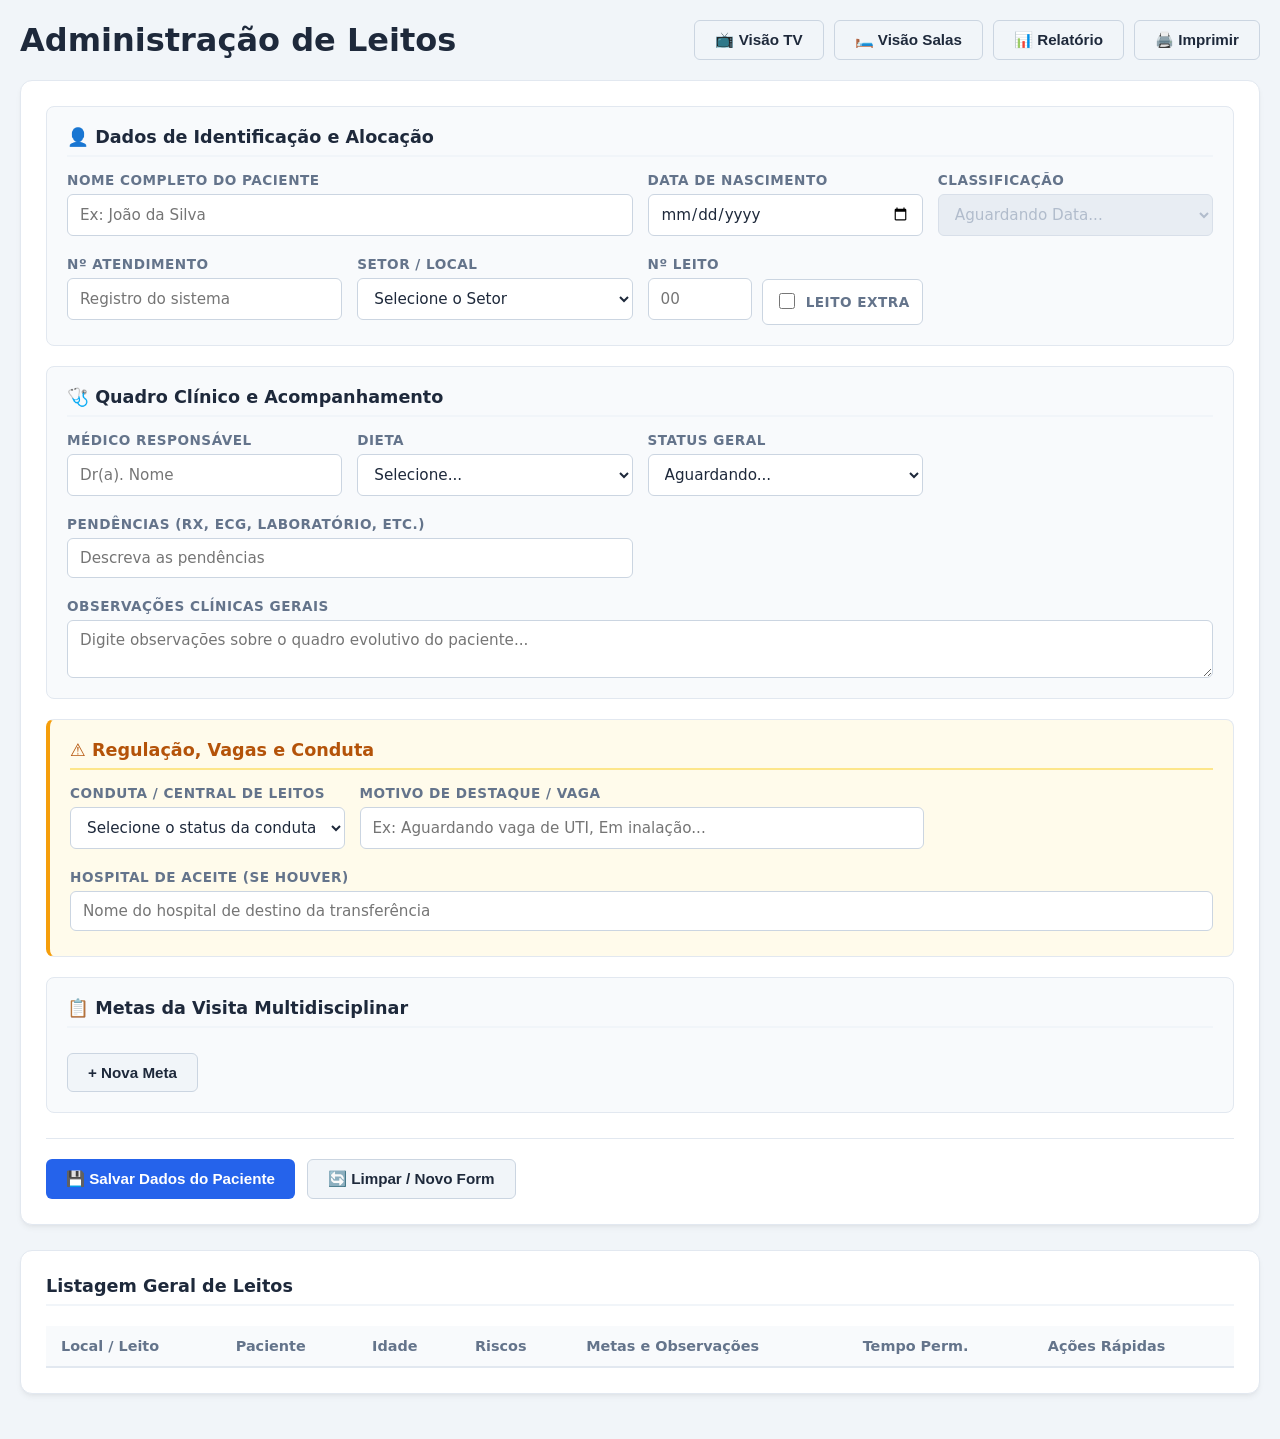
<file: admin/index.html>
<!DOCTYPE html>
<html lang="pt-BR">
<head>
<meta charset="utf-8" />
<title>Cadastro e Controle - UPA</title>
<link rel="stylesheet" href="../style.css">
<meta name="viewport" content="width=device-width,initial-scale=1">
<link rel="icon" href="../logo.png" type="image/svg+xml">
<style>
  /* ==========================================================
     BASE & TIPOGRAFIA
     ========================================================== */
  :root {
      --primary: #2563eb;
      --primary-hover: #1d4ed8;
      --bg-body: #f1f5f9;
      --bg-card: #ffffff;
      --text-main: #1e293b;
      --text-muted: #64748b;
      --border: #cbd5e1;
      --alert-bg: #fffbeb;
      --alert-border: #f59e0b;
      --danger: #ef4444;
      --success: #22c55e;
  }

  body {
      background-color: var(--bg-body);
      color: var(--text-main);
      font-family: 'Segoe UI', system-ui, sans-serif;
      margin: 0;
      padding: 20px 0;
  }

  .container { max-width: 1400px; margin: 0 auto; padding: 0 20px; }

  /* ==========================================================
     LAYOUT DO FORMULÁRIO
     ========================================================== */
  .card {
      background: var(--bg-card);
      border-radius: 12px;
      padding: 25px;
      box-shadow: 0 4px 6px -1px rgba(0, 0, 0, 0.05), 0 2px 4px -2px rgba(0, 0, 0, 0.05);
      margin-bottom: 25px;
      border: 1px solid #e2e8f0;
  }

  .section-title {
      font-size: 1.1em;
      font-weight: 700;
      color: var(--text-main);
      margin-top: 0;
      margin-bottom: 15px;
      padding-bottom: 8px;
      border-bottom: 2px solid #f1f5f9;
      display: flex;
      align-items: center;
      gap: 8px;
  }

  .form-section {
      background: #f8fafc;
      padding: 20px;
      border-radius: 8px;
      margin-bottom: 20px;
      border: 1px solid #e2e8f0;
  }

  .form-grid {
      display: grid;
      grid-template-columns: repeat(auto-fit, minmax(220px, 1fr));
      gap: 15px;
  }

  .span-2 { grid-column: span 2; }
  .span-3 { grid-column: span 3; }
  .span-full { grid-column: 1 / -1; }

  /* ==========================================================
     INPUTS E LABELS (Corrigido o Grid Blowout)
     ========================================================== */
  .input-group {
      display: flex;
      flex-direction: column;
      gap: 6px;
      min-width: 0; /* Previne overflow em Flex/Grid */
  }

  .input-group label {
      font-size: 0.85em;
      font-weight: 600;
      color: var(--text-muted);
      text-transform: uppercase;
      letter-spacing: 0.5px;
  }

  /* Aplica Box-Sizing e Width 100% para evitar que inputs quebrem a tela */
  input[type="text"], input[type="number"], input[type="date"], select, textarea {
      width: 100%;
      box-sizing: border-box;
      min-width: 0; /* Crucial para o Flexbox não esticar além do limite */
      padding: 10px 12px;
      border: 1px solid var(--border);
      border-radius: 6px;
      font-size: 0.95em;
      color: var(--text-main);
      background-color: #fff;
      transition: all 0.2s;
      font-family: inherit;
  }

  input:focus, select:focus, textarea:focus {
      outline: none;
      border-color: var(--primary);
      box-shadow: 0 0 0 3px rgba(37, 99, 235, 0.15);
  }

  input:disabled, select:disabled {
      background-color: #e2e8f0;
      color: #94a3b8;
      cursor: not-allowed;
  }

  /* Checkbox Customizado */
  .checkbox-wrapper {
      display: flex;
      align-items: center;
      gap: 8px;
      margin-top: 4px;
      background: #fff;
      padding: 8px 12px;
      border: 1px solid var(--border);
      border-radius: 6px;
      cursor: pointer;
  }
  .checkbox-wrapper input[type="checkbox"] { width: 16px; height: 16px; cursor: pointer; }
  .checkbox-wrapper label { cursor: pointer; font-size: 0.9em; font-weight: 600; color: var(--text-main); text-transform: none; letter-spacing: 0;}

  /* Flex Side-by-Side Específico para Escalas (Glasgow / Dor) */
  .flex-split {
      display: flex;
      gap: 6px;
      width: 100%;
  }
  .flex-split select { flex: 0 0 110px; } /* O select terá exatos 110px */
  .flex-split input { flex: 1; }          /* O input ocupa o restante do espaço */

  /* ==========================================================
     ALERTAS E DESTAQUES
     ========================================================== */
  .alert-section {
      background-color: var(--alert-bg);
      border-left: 4px solid var(--alert-border);
  }
  .alert-section .section-title { color: #b45309; border-bottom-color: #fde68a; }

  /* ==========================================================
     BOTÕES
     ========================================================== */
  .btn-container { display: flex; gap: 12px; margin-top: 25px; padding-top: 20px; border-top: 1px solid #e2e8f0; }
  
  button {
      padding: 10px 20px;
      border-radius: 6px;
      font-weight: 600;
      font-size: 0.95em;
      cursor: pointer;
      transition: all 0.2s;
      border: none;
      display: inline-flex;
      align-items: center;
      gap: 6px;
  }
  
  .btn-primary { background-color: var(--primary); color: white; }
  .btn-primary:hover { background-color: var(--primary-hover); transform: translateY(-1px); }
  
  .btn-secondary { background-color: #f1f5f9; color: var(--text-main); border: 1px solid var(--border); }
  .btn-secondary:hover { background-color: #e2e8f0; }

  /* ==========================================================
     METAS MULTI
     ========================================================== */
  .meta-row {
      background: #fff; border: 1px solid var(--border); padding: 12px; margin-bottom: 10px;
      border-radius: 6px; display: flex; flex-direction: column; gap: 10px;
  }
  .meta-header { display: flex; gap: 10px; }
  .btn-remove-meta { background: #fee2e2; color: var(--danger); padding: 8px 12px; border-radius: 6px; font-weight: bold; }
  .btn-remove-meta:hover { background: #fca5a5; }
  
  .meta-options { display: flex; gap: 20px; font-size: 0.9em; font-weight: 600; color: #475569;}
  .meta-options label { display: flex; align-items: center; gap: 5px; cursor: pointer; }
  
  .meta-motivo input { border-color: #fca5a5; background: #fef2f2; }

  /* ==========================================================
     TABELA DE PACIENTES
     ========================================================== */
  .table-wrapper { overflow-x: auto; }
  .table { width: 100%; border-collapse: collapse; text-align: left; font-size: 0.9em; }
  .table th { background-color: #f8fafc; padding: 12px 15px; color: var(--text-muted); font-weight: 600; border-bottom: 2px solid #e2e8f0; }
  .table td { padding: 12px 15px; border-bottom: 1px solid #e2e8f0; vertical-align: top; }
  .table tr:hover { background-color: #f8fafc; }

  .risk-label { font-size: 0.8em; font-weight: 700; padding: 2px 6px; border-radius: 4px; display: inline-block; margin-top: 4px;}
  .risk-low { background: #dcfce7; color: #166534; }
  .risk-med { background: #fef08a; color: #854d0e; }
  .risk-high { background: #fee2e2; color: #991b1b; }

  /* Cores Linha Tabela */
  .row-destaque td { background-color: #fffbeb; }
  .row-livre td { background-color: #f1f5f9; color: #94a3b8; }
  .row-crl-nao td { background-color: #fef2f2; } 
  .row-alerta-conduta td { background-color: #eff6ff; }

  /* ==========================================================
     IMPRESSÃO
     ========================================================== */
  @media print {
      @page { size: landscape; margin: 10mm; }
      body { background: #fff; }
      header, #formPaciente, .btn-container, .edit, .rem { display: none !important; }
      .card { border: none; box-shadow: none; padding: 0; }
      .table th { background-color: #eee !important; color: #000; }
      .table td, .table th { border: 1px solid #ccc; }
  }
</style>
</head>
<body>
<div class="container">
  <header style="display: flex; justify-content: space-between; align-items: center; margin-bottom: 20px;">
    <h1 style="color: var(--text-main); margin: 0;">Administração de Leitos</h1>
    <div style="display: flex; gap: 10px;">
        <a href="../index.html"><button class="btn-secondary">📺 Visão TV</button></a>
        <a href="../sala/index.html"><button class="btn-secondary">🛏️ Visão Salas</button></a>
        <a href="../relatorio/index.html"><button class="btn-secondary">📊 Relatório</button></a>
        <button class="btn-secondary" onclick="window.print()">🖨️ Imprimir</button>
    </div>
  </header>

  <main class="card" id="formPaciente">
    <form>
      <input type="hidden" id="id_editando">

      <div class="form-section">
        <h4 class="section-title">👤 Dados de Identificação e Alocação</h4>
        <div class="form-grid">
            <div class="input-group span-2">
                <label for="nome">Nome Completo do Paciente</label>
                <input type="text" id="nome" placeholder="Ex: João da Silva" required>
            </div>
            
            <div class="input-group">
                <label for="nascimento">Data de Nascimento</label>
                <input type="date" id="nascimento" required>
            </div>

            <div class="input-group">
                <label for="tipo_paciente">Classificação</label>
                <select id="tipo_paciente" disabled>
                    <option value="">Aguardando Data...</option>
                    <option value="adulto">Adulto (>12 anos)</option>
                    <option value="pediatrico">Pediatria (<=12 anos)</option>
                </select>
            </div>

            <div class="input-group">
                <label for="atendimento">Nº Atendimento</label>
                <input type="text" id="atendimento" placeholder="Registro do sistema" required>
            </div>

            <div class="input-group">
                <label for="local">Setor / Local</label>
                <select id="local" required>
                    <option value="">Selecione o Setor</option>
                    <option>Isolamento Adulto</option>
                    <option>Isolamento Pediátrico</option>
                    <option>Observação Masculina</option>
                    <option>Observação Feminina</option>
                    <option>Observação Pediátrica</option>
                    <option>Sala de Decisão</option>
                    <option>Medicação</option>
                    <option>Emergência</option>
                </select>
            </div>

            <div class="input-group" style="display: grid; grid-template-columns: 1fr auto; gap: 10px;">
                <div style="display: flex; flex-direction: column; gap: 6px;">
                    <label for="leito">Nº Leito</label>
                    <input type="number" id="leito" placeholder="00" min="0" max="999" required>
                </div>
                <label class="checkbox-wrapper" style="margin-top: 23px;">
                    <input type="checkbox" id="leito_extra"> 
                    Leito Extra
                </label>
            </div>
        </div>
      </div>

      <div class="form-section">
        <h4 class="section-title">🩺 Quadro Clínico e Acompanhamento</h4>
        <div class="form-grid">
            <div class="input-group">
                <label for="medico">Médico Responsável</label>
                <input type="text" id="medico" placeholder="Dr(a). Nome">
            </div>

            <div class="input-group">
                <label for="dieta">Dieta</label>
                <select id="dieta">
                    <option value="">Selecione...</option>
                    <option>Livre</option>
                    <option>Jejum</option>
                    <option>Hipossódica</option>
                    <option>Pastosa</option>
                    <option>Diabética</option>
                </select>
            </div>

            <div class="input-group">
                <label for="aguardando">Status Geral</label>
                <select id="aguardando">
                    <option value="">Aguardando...</option>
                    <option>Exame</option>
                    <option>Alta</option>
                    <option>Transferência</option>
                    <option>Resultado</option>
                    <option>Nada</option>
                </select>
            </div>

            <div class="input-group span-2">
                <label for="pendencias">Pendências (Rx, ECG, Laboratório, etc.)</label>
                <input type="text" id="pendencias" placeholder="Descreva as pendências">
            </div>

            <div class="input-group span-full">
                <label for="obs_clinica">Observações Clínicas Gerais</label>
                <textarea id="obs_clinica" rows="2" placeholder="Digite observações sobre o quadro evolutivo do paciente..."></textarea>
            </div>
        </div>
      </div>

      <div class="form-section alert-section">
        <h4 class="section-title">⚠️ Regulação, Vagas e Conduta</h4>
        <div class="form-grid">
            <div class="input-group">
                <label for="conduta">Conduta / Central de Leitos</label>
                <select id="conduta">
                    <option value="">Selecione o status da conduta</option>
                    <option value="Sim">Sim (Conduta Realizada)</option>
                    <option value="Não">Não (Aguardando Conduta)</option>
                </select>
            </div>

            <div class="input-group span-2">
                <label for="aguardando_vaga">Motivo de Destaque / Vaga</label>
                <input type="text" id="aguardando_vaga" placeholder="Ex: Aguardando vaga de UTI, Em inalação...">
            </div>

            <div class="input-group span-full">
                <label for="hospital">Hospital de Aceite (Se houver)</label>
                <input type="text" id="hospital" placeholder="Nome do hospital de destino da transferência">
            </div>
        </div>
      </div>

      <div id="escala_adulto" class="form-section" style="display:none;">
        <h4 class="section-title">📊 Escalas de Risco: Adulto</h4>
        <div class="form-grid">
            <div class="input-group">
                <label>Nível de Consciência</label>
                <div class="flex-split">
                    <select id="glasgow_tipo_adulto"><option>Glasgow</option><option value="RAS">RASS</option></select>
                    <input type="number" id="glasgow_valor_adulto" placeholder="Valor">
                </div>
            </div>
            
            <div class="input-group">
                <label>Escala IRIS</label>
                <input type="number" id="iris_adulto" placeholder="Valor" oninput="calcRisco('iris', this.value, 'lbl_iris_ad')">
                <span id="lbl_iris_ad" class="risk-label" style="display:none;"></span>
            </div>

            <div class="input-group">
                <label>Queda (Morse)</label>
                <input type="number" id="morse" placeholder="Valor" oninput="calcRisco('morse', this.value, 'lbl_morse')">
                <span id="lbl_morse" class="risk-label" style="display:none;"></span>
            </div>

            <div class="input-group">
                <label>Lesão (Braden)</label>
                <input type="number" id="braden_adulto" placeholder="Valor" oninput="calcRisco('braden', this.value, 'lbl_braden_ad')">
                <span id="lbl_braden_ad" class="risk-label" style="display:none;"></span>
            </div>

            <div class="input-group">
                <label>Avaliação de Dor</label>
                <div class="flex-split">
                    <select id="dor_tipo_adulto"><option>Dor (1-10)</option><option>BPS</option></select>
                    <input type="number" id="dor_valor_adulto" placeholder="Valor">
                </div>
            </div>

            <div class="input-group">
                <label>Deterioração (NEWS)</label>
                <select id="news">
                    <option value="">Selecione...</option>
                    <option value="Baixo">Baixo</option>
                    <option value="Moderado">Moderado</option>
                    <option value="Alto">Alto</option>
                </select>
            </div>

            <div class="input-group">
                <label>Gestante (MEOWS)</label>
                <input type="text" id="meows" placeholder="Valor (Opcional)">
            </div>
        </div>
      </div>

      <div id="escala_ped" class="form-section" style="display:none;">
        <h4 class="section-title">🧸 Escalas de Risco: Pediátrica</h4>
        <div class="form-grid">
             <div class="input-group">
                <label>Nível de Consciência</label>
                <div class="flex-split">
                    <select id="glasgow_tipo_ped"><option>Glasgow</option><option>RAS</option></select>
                    <input type="number" id="glasgow_valor_ped" placeholder="Valor">
                </div>
            </div>

            <div class="input-group">
                <label>Escala IRIS</label>
                <input type="number" id="iris_ped" placeholder="Valor" oninput="calcRisco('iris', this.value, 'lbl_iris_ped')">
                <span id="lbl_iris_ped" class="risk-label" style="display:none;"></span>
            </div>

            <div class="input-group">
                <label>Queda (Humpty D.)</label>
                <input type="number" id="humpty" placeholder="Valor" oninput="calcRisco('humpty', this.value, 'lbl_humpty')">
                <span id="lbl_humpty" class="risk-label" style="display:none;"></span>
            </div>

            <div class="input-group">
                <label>Lesão (Braden Q)</label>
                <input type="number" id="braden_ped" placeholder="Valor" oninput="calcRisco('braden', this.value, 'lbl_braden_ped')">
                <span id="lbl_braden_ped" class="risk-label" style="display:none;"></span>
            </div>

            <div class="input-group">
                <label>Avaliação de Dor</label>
                <div class="flex-split">
                    <select id="dor_tipo_ped"><option>Dor (1-10)</option><option>BPS</option><option>FLACC</option></select>
                    <input type="number" id="dor_valor_ped" placeholder="Valor">
                </div>
            </div>

            <div class="input-group">
                <label>Deterioração (PEWS)</label>
                <input type="number" id="pews" placeholder="Valor">
            </div>
        </div>
      </div>

      <div class="form-section">
        <h4 class="section-title">📋 Metas da Visita Multidisciplinar</h4>
        <div id="container_metas"></div>
        <button type="button" class="btn-secondary" onclick="adicionarMeta()" style="margin-top:10px;">+ Nova Meta</button>
      </div>

      <div class="btn-container">
        <button type="submit" id="btnSalvar" class="btn-primary">💾 Salvar Dados do Paciente</button>
        <button type="button" id="limpar" class="btn-secondary" onclick="limparForm()">🔄 Limpar / Novo Form</button>
      </div>
    </form>
  </main>

  <section class="card">
    <h3 class="section-title" style="margin-bottom: 20px;">Listagem Geral de Leitos</h3>
    <div class="table-wrapper">
        <table class="table" id="tabela">
        <thead>
            <tr>
            <th>Local / Leito</th>
            <th>Paciente</th>
            <th>Idade</th> 
            <th>Riscos</th>
            <th>Metas e Observações</th>
            <th>Tempo Perm.</th>
            <th>Ações Rápidas</th>
            </tr>
        </thead>
        <tbody></tbody>
        </table>
    </div>
  </section>
</div>

<script>
const API_BASE = '../api.php';
let listaPacientes = [];

function adicionarMeta(dados = {}) {
    const container = document.getElementById('container_metas');
    const idUnico = 'meta_' + Date.now() + '_' + Math.floor(Math.random() * 1000);
    const texto = dados.texto || '';
    const status = dados.status || 'NA'; 
    const motivo = dados.motivo || '';

    const div = document.createElement('div');
    div.className = 'meta-row';
    div.innerHTML = `
        <div class="meta-header">
            <input type="text" class="meta-texto" placeholder="Descreva a meta clínica..." value="${texto}" required>
            <button type="button" class="btn-remove-meta" onclick="this.parentElement.parentElement.remove()" title="Remover Meta">✕</button>
        </div>
        <div class="meta-options">
            <label><input type="radio" name="${idUnico}" value="NA" ${status === 'NA' ? 'checked' : ''} onchange="toggleMotivo(this)"> Não se Aplica (NA)</label>
            <label><input type="radio" name="${idUnico}" value="Realizada" ${status === 'Realizada' ? 'checked' : ''} onchange="toggleMotivo(this)"> ✅ Realizada</label>
            <label><input type="radio" name="${idUnico}" value="NaoRealizada" ${status === 'NaoRealizada' ? 'checked' : ''} onchange="toggleMotivo(this)"> ❌ Não Realizada</label>
        </div>
        <div class="meta-motivo" style="display: ${status === 'NaoRealizada' ? 'block' : 'none'}; margin-top: 8px;">
            <input type="text" class="meta-motivo-input" placeholder="Justificativa da não realização..." value="${motivo}">
        </div>
    `;
    container.appendChild(div);
}

function toggleMotivo(radio) {
    const row = radio.closest('.meta-row');
    const motivoDiv = row.querySelector('.meta-motivo');
    const motivoInput = row.querySelector('.meta-motivo-input');
    
    if (radio.value === 'NaoRealizada') {
        motivoDiv.style.display = 'block';
        motivoInput.focus();
    } else {
        motivoDiv.style.display = 'none';
        motivoInput.value = '';
    }
}

function obterMetasJSON() {
    const metas = [];
    document.querySelectorAll('.meta-row').forEach(row => {
        const texto = row.querySelector('.meta-texto').value;
        const checked = row.querySelector('input[type="radio"]:checked');
        const status = checked ? checked.value : 'NA';
        const motivo = row.querySelector('.meta-motivo-input').value;
        if(texto.trim() !== "") {
            metas.push({ texto, status, motivo });
        }
    });
    return JSON.stringify(metas);
}

function limparForm() {
    document.getElementById('id_editando').value = '';
    document.getElementById('nome').value = '';
    document.getElementById('leito').value = '';
    document.getElementById('leito_extra').checked = false;
    document.getElementById('local').value = '';
    document.getElementById('nascimento').value = '';
    document.getElementById('tipo_paciente').value = '';
    document.getElementById('atendimento').value = '';

    document.getElementById('obs_clinica').value = ''; 

    document.getElementById('aguardando').value = '';
    document.getElementById('pendencias').value = '';
    document.getElementById('medico').value = '';
    document.getElementById('dieta').value = '';
    
    document.getElementById('aguardando_vaga').value = '';
    document.getElementById('conduta').value = '';
    document.getElementById('hospital').value = '';

    document.querySelectorAll('#escala_adulto input, #escala_ped input, #escala_adulto select, #escala_ped select').forEach(i => i.value = '');
    document.querySelectorAll('.risk-label').forEach(s => { s.textContent = ''; s.style.display = 'none'; });

    document.getElementById('container_metas').innerHTML = '';
    
    document.getElementById('escala_adulto').style.display = 'none';
    document.getElementById('escala_ped').style.display = 'none';
}

function calcRisco(escala, val, labelId) {
    const lbl = document.getElementById(labelId);
    if(!lbl || val === "" || isNaN(parseFloat(val))) { 
        if(lbl) lbl.style.display = 'none'; 
        return; 
    }
    val = parseFloat(val);
    let texto = "";
    let classe = "";

    if (escala === 'iris') {
        if(val < 5) { texto = "Reduzido"; classe = "risk-low"; }
        else if(val <= 9) { texto = "Intermédio"; classe = "risk-med"; }
        else { texto = "Elevado"; classe = "risk-high"; }
    } else if (escala === 'morse') {
        if(val <= 24) { texto = "Baixo"; classe = "risk-low"; }
        else if(val <= 44) { texto = "Médio"; classe = "risk-med"; }
        else { texto = "Alto"; classe = "risk-high"; }
    } else if (escala === 'humpty') {
        if(val <= 10) { texto = "Baixo"; classe = "risk-low"; }
        else if(val <= 14) { texto = "Médio"; classe = "risk-med"; }
        else { texto = "Alto"; classe = "risk-high"; }
    } else if (escala === 'braden') {
        if(val >= 19) { texto = "Baixo"; classe = "risk-low"; } 
        else if(val >= 15) { texto = "Leve"; classe = "risk-med"; }
        else if(val >= 13) { texto = "Moderado"; classe = "risk-med"; }
        else if(val >= 10) { texto = "Alto"; classe = "risk-high"; }
        else { texto = "Muito Alto"; classe = "risk-high"; }
    }
    
    lbl.style.display = 'inline-block';
    lbl.innerHTML = texto;
    lbl.className = "risk-label " + classe;
}

const nascimentoInput = document.getElementById('nascimento');
const escalaAdulto = document.getElementById("escala_adulto");
const escalaPed = document.getElementById("escala_ped");
const tipoPaciente = document.getElementById('tipo_paciente');

const calcularTipoPaciente = () => {
  if(!nascimentoInput.value) {
        tipoPaciente.value = "";
        escalaAdulto.style.display = "none";
        escalaPed.style.display = "none";
        return;
    }
  const nasc = new Date(nascimentoInput.value);
  const hoje = new Date();
  let idade = hoje.getFullYear() - nasc.getFullYear();
  const m = hoje.getMonth() - nasc.getMonth();
  if (m < 0 || (m === 0 && hoje.getDate() < nasc.getDate())) { idade--; }
  
  const tipo = idade <= 12 ? "pediatrico" : "adulto";
  tipoPaciente.value = tipo;
  escalaAdulto.style.display = tipo === "adulto" ? "block" : "none";
  escalaPed.style.display = tipo === "pediatrico" ? "block" : "none";
};
nascimentoInput.onchange = calcularTipoPaciente;

function calcIdade(dataStr) {
    if(!dataStr) return "--";
    const nasc = new Date(dataStr);
    const diff = Date.now() - nasc.getTime();
    return Math.abs(new Date(diff).getUTCFullYear() - 1970);
}

function formatDate(dt) {
    if(!dt) return "--";
    const dataHora = new Date(dt);
    const dataFormatada = dataHora.toLocaleDateString('pt-BR');
    const horaFormatada = dataHora.toLocaleTimeString('pt-BR', { hour: '2-digit', minute: '2-digit' });
    return `${dataFormatada}<br><span style="color:#64748b; font-size:0.9em">${horaFormatada}</span>`; 
}

async function carregarTabela() {
    try {
        const r = await fetch(API_BASE + '?action=list');
        const json = await r.json();
        const tbody = document.querySelector("#tabela tbody");
        tbody.innerHTML = "";
        if (!json.data) return;

        listaPacientes = json.data;

        json.data.forEach(p => {
            const tr = document.createElement("tr");
            const estaLivre = (p.status === 'livre');
            let classeLinha = "";
            let nomeExibicao = "";
            let acoesHTML = "";
            let infoRiscos = "";
            let infoMetas = "";
            let dataEntrada = "";
            let idade = "";
            let permanencia = ""; 

            if (estaLivre) {
                classeLinha = "row-livre";
                nomeExibicao = "<span style='font-style:italic;'>-- Disponível --</span>";
                infoMetas = "-";
                acoesHTML = `<button class="btn-primary" style="padding: 6px 12px; font-size:0.85em;" onclick="preencherNovo('${p.leito}', '${p.local}')">➕ Ocupar Leito</button>`;
                idade = '--'; dataEntrada = '--';
            } else {
                const pendenciasTexto = (p.pendencias || '').toLowerCase();
                const aguardandoVagaTexto = (p.aguardando_vaga || '').toLowerCase();
                const condutaNao = (p.conduta || '').toLowerCase() === 'não';
                const isCrlNao = (condutaNao && (aguardandoVagaTexto.includes('crl') || aguardandoVagaTexto.includes('vaga')));
                
                nomeExibicao = `<strong style="color:var(--text-main); font-size: 1.05em;">${p.nome}</strong><br><span style="font-size:0.85em; color:var(--text-muted);">Atend: ${p.atendimento || '--'}</span>`;
                
                try {
                    const metasObj = JSON.parse(p.observacao || '[]');
                    if (Array.isArray(metasObj) && metasObj.length > 0) {
                        infoMetas = '<ul style="margin:0; padding-left:20px; font-size:0.9em;">';
                        metasObj.forEach(m => {
                            let icone = m.status === 'Realizada' ? '✅' : (m.status === 'NaoRealizada' ? '❌' : '➖');
                            let motivoTxt = (m.status === 'NaoRealizada' && m.motivo) ? ` <em>(${m.motivo})</em>` : '';
                            infoMetas += `<li>${icone} ${m.texto}${motivoTxt}</li>`;
                        });
                        infoMetas += '</ul>';
                    } else if (p.observacao && p.observacao.trim() !== "" && !p.observacao.startsWith('[')) {
                        infoMetas = p.observacao;
                    } else {
                        infoMetas = '<span style="color:#94a3b8; font-size:0.9em;">Nenhuma meta registrada</span>';
                    }
                } catch(e) { infoMetas = p.observacao || ''; }
                
                if(p.obs_clinica) {
                    infoMetas += `<div style="margin-top:8px; border-top:1px dashed #cbd5e1; padding-top:6px; font-size:0.9em; color:#475569;"><strong>Obs. Clínica:</strong> ${p.obs_clinica}</div>`;
                }

                if (isCrlNao) {
                    classeLinha = "row-crl-nao"; 
                    infoMetas = `<strong style="color:#dc3545; font-size:0.9em; display:block; margin-bottom:5px;">⚠️ AGUARDANDO VAGA / CRL</strong>` + infoMetas;
                } else if (p.aguardando_vaga && p.aguardando_vaga.trim() !== "") {
                    classeLinha = "row-destaque"; 
                    infoMetas = `<strong style="color:#b45309; font-size:0.9em; display:block; margin-bottom:5px;">⚠️ ALERTA: ${p.aguardando_vaga}</strong>` + infoMetas;
                } else if (condutaNao) {
                    classeLinha = "row-alerta-conduta"; 
                    infoMetas = `<strong style="color:#2563eb; font-size:0.9em; display:block; margin-bottom:5px;">ℹ️ CONDUTA PENDENTE</strong>` + infoMetas;
                }

                idade = calcIdade(p.nascimento) + " anos";
                
                if (p.entrada) {
                    dataEntrada = formatDate(p.entrada);
                    const diffHrs = Math.floor((new Date() - new Date(p.entrada)) / (1000 * 60 * 60));
                    const diffDias = Math.floor(diffHrs / 24);
                    let tempoStr = diffDias > 0 ? `${diffDias}d ${diffHrs % 24}h` : `${diffHrs}h`;
                    permanencia = `<br><span style="font-size:0.85em; color:var(--primary); font-weight:700; background:#eff6ff; padding:2px 6px; border-radius:4px; display:inline-block; margin-top:4px;">${tempoStr}</span>`;
                } else { dataEntrada = "--"; }
                
                let riscos = [];
                if(p.tipo_paciente === 'adulto') {
                    if (p.news) riscos.push(`NEWS: <strong>${p.news}</strong>`);
                    if (p.braden_adulto) riscos.push(`Braden: <strong>${p.braden_adulto}</strong>`);
                    if (p.morse) riscos.push(`Morse: <strong>${p.morse}</strong>`);
                } else if (p.tipo_paciente === 'pediatrico') {
                    if (p.pews) riscos.push(`PEWS: <strong>${p.pews}</strong>`);
                    if (p.humpty) riscos.push(`Humpty: <strong>${p.humpty}</strong>`);
                    if (p.braden_ped) riscos.push(`Braden: <strong>${p.braden_ped}</strong>`);
                }
                infoRiscos = riscos.length > 0 ? riscos.join('<br>') : '<span style="color:#94a3b8">--</span>';

                acoesHTML = `
                    <div style="display:flex; flex-direction:column; gap:5px;">
                        <button class="btn-secondary" style="padding:6px 10px; font-size:0.85em;" onclick="editar(${p.id})">✏️ Editar</button>
                        <button class="btn-secondary" style="padding:6px 10px; font-size:0.85em; color:var(--danger); border-color:#fca5a5;" onclick="deletar(${p.id})">🚪 Dar Alta</button>
                    </div>
                `;
            }

            tr.className = classeLinha;
            let labelExtra = p.leito.includes(" (Extra)") ? '<br><span style="background:#fee2e2; color:#991b1b; padding:2px 4px; border-radius:4px; font-size:0.75em; font-weight:bold;">EXTRA</span>' : '';
            
            tr.innerHTML = `
                <td>
                    <strong style="font-size:1.15em; color:var(--text-main);">${p.leito.replace(" (Extra)", "")}</strong>${labelExtra}<br>
                    <span style="font-size:0.85em; color:var(--text-muted);">${p.local}</span>
                </td>
                <td>${nomeExibicao}</td>
                <td>${idade}</td>
                <td><div style="font-size:0.9em; line-height:1.4;">${infoRiscos}</div></td>
                <td>${infoMetas}</td>
                <td>${dataEntrada}${permanencia}</td>
                <td>${acoesHTML}</td>
            `;
            tbody.appendChild(tr);
        });
    } catch (error) { console.error(error); }
}

function preencherNovo(leitoNum, localNome) {
    limparForm(); 
    if(leitoNum.includes("(Extra)")) {
        document.getElementById('leito_extra').checked = true;
        leitoNum = leitoNum.replace(" (Extra)", "").trim();
    }
    document.getElementById('leito').value = leitoNum;
    document.getElementById('local').value = localNome;
    adicionarMeta();
    window.scrollTo({ top: 0, behavior: 'smooth' });
    setTimeout(() => document.getElementById('nome').focus(), 500);
}

async function deletar(id) {
    if (confirm('Confirmar ALTA e arquivamento deste paciente? (Os dados continuarão salvos no relatório).')) {
        try {
            const resp = await fetch(`${API_BASE}?action=delete`, { method: "POST", headers: { "Content-Type": "application/json" }, body: JSON.stringify({ id: id }) });
            const json = await resp.json();
            if (json.success) carregarTabela();
            else alert("Erro ao realizar alta: " + (json.message || ""));
        } catch (e) { alert("Erro de conexão ao tentar realizar alta."); }
    }
}

const formPaciente = document.querySelector('form');

formPaciente.onsubmit = async (ev) => {
  ev.preventDefault();
  const idEd = document.getElementById('id_editando').value;
  const action = idEd ? "update" : "add";
  
  let leitoFinal = document.getElementById('leito').value;
  if(document.getElementById('leito_extra').checked) leitoFinal += " (Extra)";

  const isAdulto = document.getElementById('escala_adulto').style.display === "block";
  const isPed = document.getElementById('escala_ped').style.display === "block";

  const data = {
    id: idEd,
    nome: document.getElementById('nome').value,
    leito: leitoFinal, 
    local: document.getElementById('local').value,
    nascimento: document.getElementById('nascimento').value,
    tipo_paciente: document.getElementById('tipo_paciente').value,
    atendimento: document.getElementById('atendimento').value,
    obs_clinica: document.getElementById('obs_clinica').value,
    aguardando: document.getElementById('aguardando').value,
    pendencias: document.getElementById('pendencias').value,
    medico: document.getElementById('medico').value,
    dieta: document.getElementById('dieta').value,
    glasgow_adulto: isAdulto && document.getElementById('glasgow_valor_adulto').value ? document.getElementById('glasgow_tipo_adulto').value + ": " + document.getElementById('glasgow_valor_adulto').value : '',
    iris_adulto: isAdulto ? document.getElementById('iris_adulto').value : '',
    morse: isAdulto ? document.getElementById('morse').value : '',
    braden_adulto: isAdulto ? document.getElementById('braden_adulto').value : '',
    dor_adulto: isAdulto && document.getElementById('dor_valor_adulto').value ? document.getElementById('dor_tipo_adulto').value + ": " + document.getElementById('dor_valor_adulto').value : '',
    news: isAdulto ? document.getElementById('news').value : '',
    meows: isAdulto ? document.getElementById('meows').value : '',
    glasgow_ped: isPed && document.getElementById('glasgow_valor_ped').value ? document.getElementById('glasgow_tipo_ped').value + ": " + document.getElementById('glasgow_valor_ped').value : '',
    iris_ped: isPed ? document.getElementById('iris_ped').value : '',
    humpty: isPed ? document.getElementById('humpty').value : '',
    braden_ped: isPed ? document.getElementById('braden_ped').value : '',
    dor_ped: isPed && document.getElementById('dor_valor_ped').value ? document.getElementById('dor_tipo_ped').value + ": " + document.getElementById('dor_valor_ped').value : '',
    pews: isPed ? document.getElementById('pews').value : '',
    hospital: document.getElementById('hospital').value,
    observacao: obterMetasJSON(), 
    aguardando_vaga: document.getElementById('aguardando_vaga').value,
    conduta: document.getElementById('conduta').value
  };

  try {
      const resp = await fetch(`${API_BASE}?action=${action}`, { method: "POST", headers: {"Content-Type": "application/json"}, body: JSON.stringify(data) });
      const j = await resp.json();
      if (!j.success) return alert("Erro ao salvar! " + (j.message || ""));
      limparForm();
      carregarTabela();
  } catch (err) { alert("Erro de comunicação com o servidor."); }
};

function editar(id) {
    const p = listaPacientes.find(pac => pac.id == id);
    if (!p) return alert("Erro ao encontrar dados do paciente.");

    limparForm(); 
    document.getElementById('id_editando').value = p.id;
    document.getElementById('nome').value = p.nome;
    
    let l = p.leito;
    if(l && l.includes("(Extra)")) {
        document.getElementById('leito_extra').checked = true;
        l = l.replace(" (Extra)", "").trim();
    }
    document.getElementById('leito').value = l;
    document.getElementById('local').value = p.local;
    
    if (p.nascimento) {
      document.getElementById('nascimento').value = p.nascimento.split(" ")[0]; 
      calcularTipoPaciente();
    }
    document.getElementById('atendimento').value = p.atendimento;
    document.getElementById('obs_clinica').value = p.obs_clinica || '';
    document.getElementById('aguardando').value = p.aguardando;
    document.getElementById('pendencias').value = p.pendencias;
    document.getElementById('medico').value = p.medico;
    document.getElementById('dieta').value = p.dieta;
    
    if(p.observacao) {
        try {
            const metas = JSON.parse(p.observacao);
            if(Array.isArray(metas)) {
                document.getElementById('container_metas').innerHTML = '';
                metas.forEach(m => adicionarMeta(m));
            } else { adicionarMeta({texto: p.observacao}); }
        } catch(e) { adicionarMeta({texto: p.observacao}); }
    } else { adicionarMeta(); }

    document.getElementById('hospital').value = p.hospital;
    document.getElementById('aguardando_vaga').value = p.aguardando_vaga;
    document.getElementById('conduta').value = p.conduta;
    
    const parseScale = (val) => val && val.includes(":") ? val.split(":").map(s => s.trim()) : ['', ''];
    if(p.tipo_paciente === 'adulto') {
        let [gType, gVal] = parseScale(p.glasgow_adulto);
        document.getElementById('glasgow_tipo_adulto').value = gType || 'Glasgow';
        document.getElementById('glasgow_valor_adulto').value = gVal || '';
        document.getElementById('iris_adulto').value = p.iris_adulto || '';
        document.getElementById('morse').value = p.morse || '';
        document.getElementById('braden_adulto').value = p.braden_adulto || '';
        let [dType, dVal] = parseScale(p.dor_adulto);
        document.getElementById('dor_tipo_adulto').value = dType || 'Dor';
        document.getElementById('dor_valor_adulto').value = dVal || '';
        document.getElementById('news').value = p.news || '';
        document.getElementById('meows').value = p.meows || '';
        calcRisco('iris', p.iris_adulto, 'lbl_iris_ad');
        calcRisco('morse', p.morse, 'lbl_morse');
        calcRisco('braden', p.braden_adulto, 'lbl_braden_ad');
    } else if(p.tipo_paciente === 'pediatrico') {
        let [gType, gVal] = parseScale(p.glasgow_ped);
        document.getElementById('glasgow_tipo_ped').value = gType || 'Glasgow';
        document.getElementById('glasgow_valor_ped').value = gVal || '';
        document.getElementById('iris_ped').value = p.iris_ped || '';
        document.getElementById('humpty').value = p.humpty || '';
        document.getElementById('braden_ped').value = p.braden_ped || '';
        let [dType, dVal] = parseScale(p.dor_ped);
        document.getElementById('dor_tipo_ped').value = dType || 'Dor';
        document.getElementById('dor_valor_ped').value = dVal || '';
        document.getElementById('pews').value = p.pews || '';
        calcRisco('iris', p.iris_ped, 'lbl_iris_ped');
        calcRisco('humpty', p.humpty, 'lbl_humpty');
        calcRisco('braden', p.braden_ped, 'lbl_braden_ped');
    }
    
    window.scrollTo({ top: 0, behavior: 'smooth' });
}

carregarTabela();
</script>
</body>
</html>
</file>
<file: style.css>
body {
  font-family: Arial, sans-serif;
  margin: 20px;
  background: #eef2f3;
  color: #0b1a2b;
}

h1, h3 { margin: 0; text-align: center;}

button {
  padding: 6px 12px;
  border: none;
  border-radius: 5px;
  cursor: pointer;
  background: #007bff;
  color: white;
}

button.secondary { background: #6c757d; }

button:hover { opacity: 0.9; }

.container { max-width: 1200px; margin: auto; }

.header {
  display: flex;
  justify-content: space-between;
  align-items: center;
  margin-bottom: 20px;
}

.card {
  background: white;
  padding: 15px;
  border-radius: 8px;
  box-shadow: 0 0 5px #ccc;
  margin-bottom: 20px;
}

.form-row {
  display: flex;
  flex-wrap: wrap;
  gap: 8px;
}

input, select {
  padding: 6px;
  border-radius: 5px;
  border: 1px solid #ccc;
  margin-bottom: 5px;
  flex: auto;
}

.table {
  width: 100%;
  border-collapse: collapse;
}

.table th, .table td {
  padding: 8px;
  border-bottom: 1px solid #ddd;
}

.table tr:hover { background-color: #f1f1f1; }

.blocks {
  display: grid;
  grid-template-columns: repeat(3, 1fr);
  gap: 20px; 
  margin-top: 20px;
}

.block {
  padding: 12px;
  border-radius: 10px;
  box-shadow: 0 1px 6px rgba(16,24,40,0.06);
  min-height: 120px;
}

.block h3 { margin-bottom: 8px; }

.leito {
  background: rgba(255,255,255,0.7);
  border-radius: 6px;
  padding: 8px;
  margin-bottom: 8px;
}

.leito .meta {
  font-size: 14px;
  color: #111827;
  font-weight: 500;
}

.muted {
  font-size: 13px;
  color: #374151;
}
.legenda {
  display: flex;
  justify-content: center;
  gap: 20px;
  margin: 10px 0;
  font-size: 14px;
  color: #0b1a2b;
}

.legenda span {
  display: flex;
  align-items: center;
  gap: 5px;
}
.relogio {
  position: fixed;
  bottom: 10px;
  left: 50%;
  transform: translateX(-50%);
  background: rgba(255,255,255,0.85);
  padding: 6px 14px;
  border-radius: 8px;
  box-shadow: 0 1px 4px rgba(0,0,0,0.2);
  font-size: 15px;
  font-weight: 600;
  color: #0b1a2b;
  letter-spacing: 0.5px;
  z-index: 1000;
}

.valorSeguro{
  text-align: center;
}
#legenda-status {
  position: fixed;
  bottom: 15px;
  right: 15px;
  background: rgba(0,0,0,0.7);
  color: #fff;
  padding: 10px 15px;
  border-radius: 10px;
  display: flex;
  gap: 15px;
  font-size: 14px;
  align-items: center;
  box-shadow: 0 2px 8px rgba(0,0,0,0.4);
}

.item-legenda {
  display: flex;
  align-items: center;
  gap: 6px;
}

.item-legenda .cor {
  width: 15px;
  height: 15px;
  border-radius: 50%;
  display: inline-block;
}

.item-legenda .cor.livre {
  background-color: #e5e7eb; 
}

.item-legenda .cor.ocupado {
  background-color: #bbf7d0; 
}

.item-legenda .cor.risco {
  background-color: #fecaca;
}


.leito.livre {
  background-color: #e5e7eb !important;
  color: #0b1a2b;
}

.leito.ocupado {
  background-color: #bbf7d0 !important;
  color: #0b1a2b;
}

.leito.risco {
  background-color: #fecaca !important;
  color: #0b1a2b;
}

@media print {
    
    .blocks {
        display: flex; 
        flex-wrap: wrap;
        gap: 5px; 
        column-count: 3; 
        padding: 0 !important;
    }

    .block {
        padding: 5px !important;
        margin-bottom: 5px !important;
        break-inside: avoid;
    }
}
</file>
